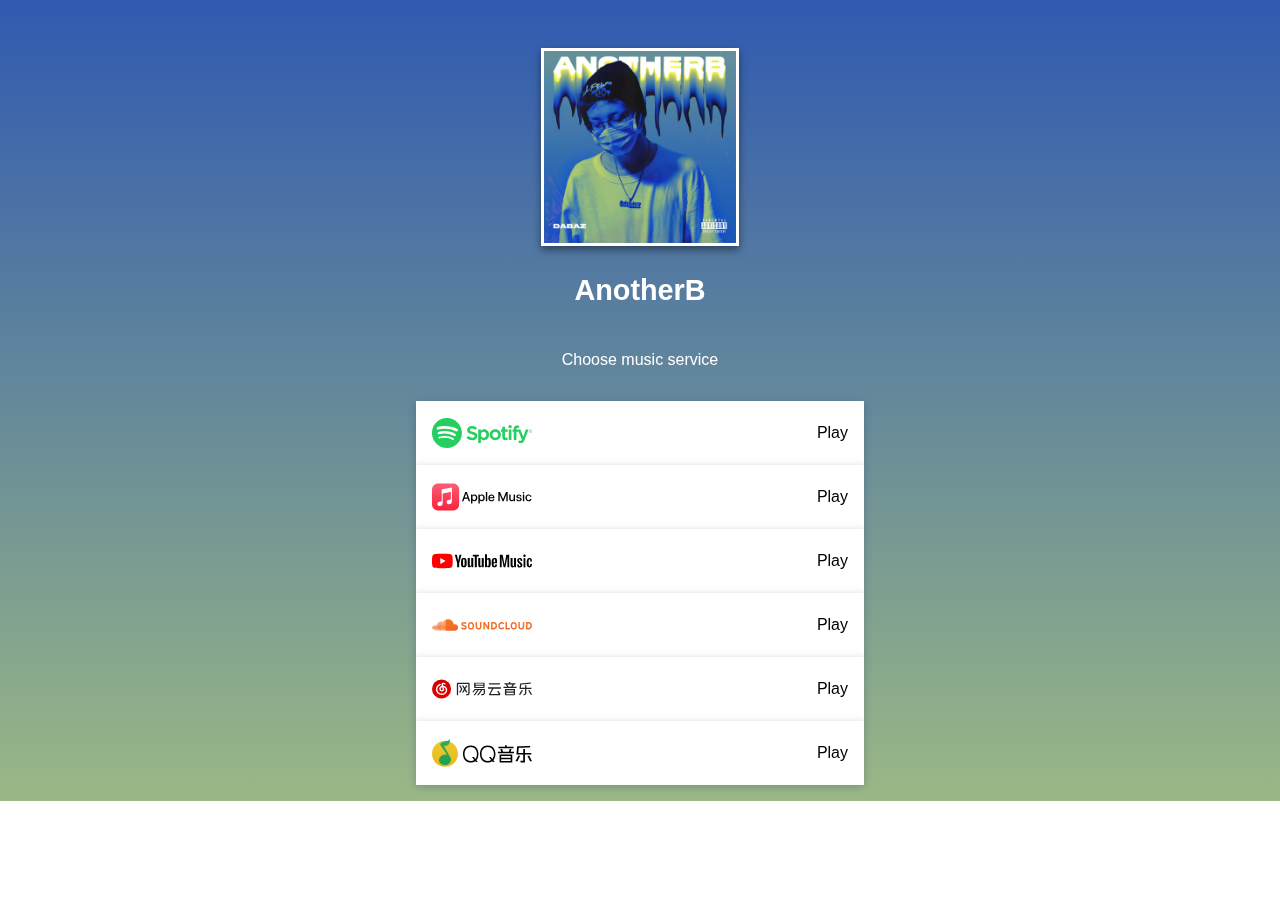
<file: index-vanta.html>
<!doctype html>
<html>
  <head>
    <meta charset="utf-8" />
    <title>DabAZ - AnotherB</title>
    <link rel="stylesheet" href="./index.css" />
    <link rel="shortcut icon" href="./images/cover.jpg" />
  </head>
  <body>
    <main>
      <header>
        <img src="./images/cover.jpg" />
        <h1>AnotherB</h1>
        <p>Choose music service</p>
      </header>
      <ul>
        <li>
          <a href="https://open.spotify.com/album/5EplZHMSufjujYtFdw2AUl?si=CCcG3jO_TOeierXnRJlLmQ">
            <img src="./images/spotify.svg" alt="Spotify" height="32" />
            Play
          </a>
        </li>
        <li>
          <a href="https://music.apple.com/us/album/anotherb-single/1620816622">
            <img src="./images/apple-music.svg" alt="Apple Music" height="32" />
            Play
          </a>
        </li>
        <li>
          <a href="https://music.youtube.com/playlist?list=OLAK5uy_mpgDalqbKn4WkE7kFdN2Y2w5krw6zKRHc&feature=share">
            <img src="./images/youtube-music.svg" alt="YouTube Music" height="32" />
            Play
          </a>
        </li>
        <li>
          <a href="https://soundcloud.com/dabaz_official/anotherb?utm_source=clipboard&utm_medium=text&utm_campaign=social_sharing">
            <img src="./images/soundcloud.svg" alt="SoundCloud" height="32" />
            Play
          </a>
        </li>
        <li>
          <a href="https://music.163.com/#/album?id=135391020">
            <img src="./images/netease-music.svg" alt="NetEase Music" height="32" />
            Play
          </a>
        </li>
        <li>
          <a href="https://i.y.qq.com/n2/m/share/details/album.html?albummid=001nHUh34BHfsh">
            <img src="./images/qq-music.svg" alt="QQ Music" height="32" />
            Play
          </a>
        </li>
      </ul>
    </main>
  </body>
</html>
</file>
<file: index.css>
body, html {
  margin: 0;
  padding: 0;
  font-family: 'Open Sans', sans-serif;
  color: #fff;
}

body {
  background-image: linear-gradient(to bottom, #305AB0, #9AB885);
  background-size: cover;
  background-repeat: no-repeat;
}

#vanta {
  z-index: 0;
  position: absolute;
  left: 0;
  top: 0;
  width: 100%;
  height: 100%;
}

video {
  z-index: 0;
  position: absolute;
  left: 0;
  top: 0;
  width: 100%;
  height: 100%;
  object-fit: cover;
}

main {
  position: relative;
}

main.animated {
  opacity: 0;
  filter: blur(10px);
  transition: opacity 2s ease-in-out, filter 2s ease-in-out;
}

header {
  margin-top: 3em;
  text-align: center;
  display: flex;
  flex-direction: column;
  align-items: center;
}

header > img {
  width: 12em;
  height: 12em;
  border: 3px solid #fff;
  box-shadow: rgba(0, 0, 0, 0.44) 0px 4px 8px 0px;
}

header > h1 {
  display: inline-block;
  font-size: 1.8em;
  font-weight: bold;
  color: #fff;
  padding: 0.3em 0.6em;
}

header > p {
  display: inline-block;
  font-size: 1em;
  font-weight: medium;
  color: #fff;
}

ul {
  box-sizing: border-box;
  list-style: none;
  margin: 0 auto;
  padding: 1em;
  max-width: 480px;
}

ul > li {
  background-color: #fff;
  backdrop-filter: blur(10px) saturate(160%) contrast(180%);
  -webkit-backdrop-filter: blur(10px) saturate(160%) contrast(180%);
  border-radius: 0em;
  box-shadow: rgb(28 32 93 / 24%) 0px 2px 8px 0px;
}

ul > li > a {
  display: flex;
  flex-direction: row;
  justify-content: space-between;
  align-items: center;
  gap: 2em;
  padding: 1em;
}

a {
  color: black;
  text-decoration: none;
}

ul > li > a:hover {
  box-shadow: rgb(28 32 93 / 24%) 0px 0px 16px 0px;
}
</file>
